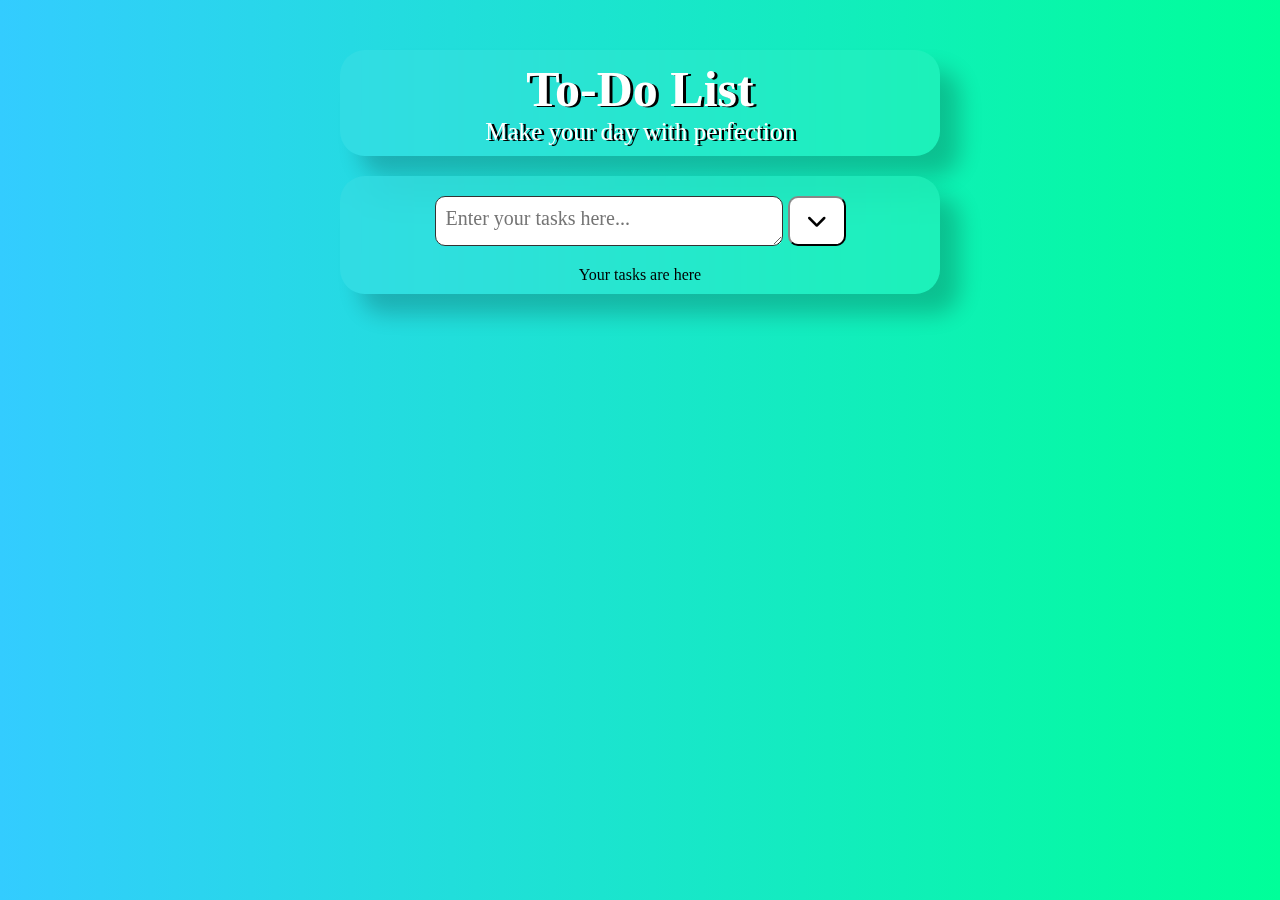
<file: P1 T1 - TO-DO List/index.html>
<!DOCTYPE html>
<html lang="en">
<head>
    <title>To-Do List Web</title>
    <link rel = "Website Icon" type = "png" href = "TDL.png">
    <meta charset="UTF-8">
    <meta http-equiv="X-UA-Compatible" content="IE=edge">
    <meta name="viewport" content="width=device-width, initial-scale=1.0">

    <script src="script.js" defer></script>
    <link rel="stylesheet" href="styles.css">
    <link rel="stylesheet" href="https://cdnjs.cloudflare.com/ajax/libs/font-awesome/6.0.0/css/all.min.css">
</head>
<body>
    <div class="container-title">
        <h1>To-Do List</h1>
        <p>Make your day with perfection</p>
    </div>
    <div class="container">
        <div class="inputcol">
            <textarea name="text" class="txtarea" placeholder="Enter your tasks here..."></textarea>
            <button type="button" class="inputbtn"><i class="fa-solid fa-chevron-down"></i></button>
        </div>
        <div class="todolist">
            <center>Your tasks are here</center>
        </div>
    </div>
</body>
</html>
</file>
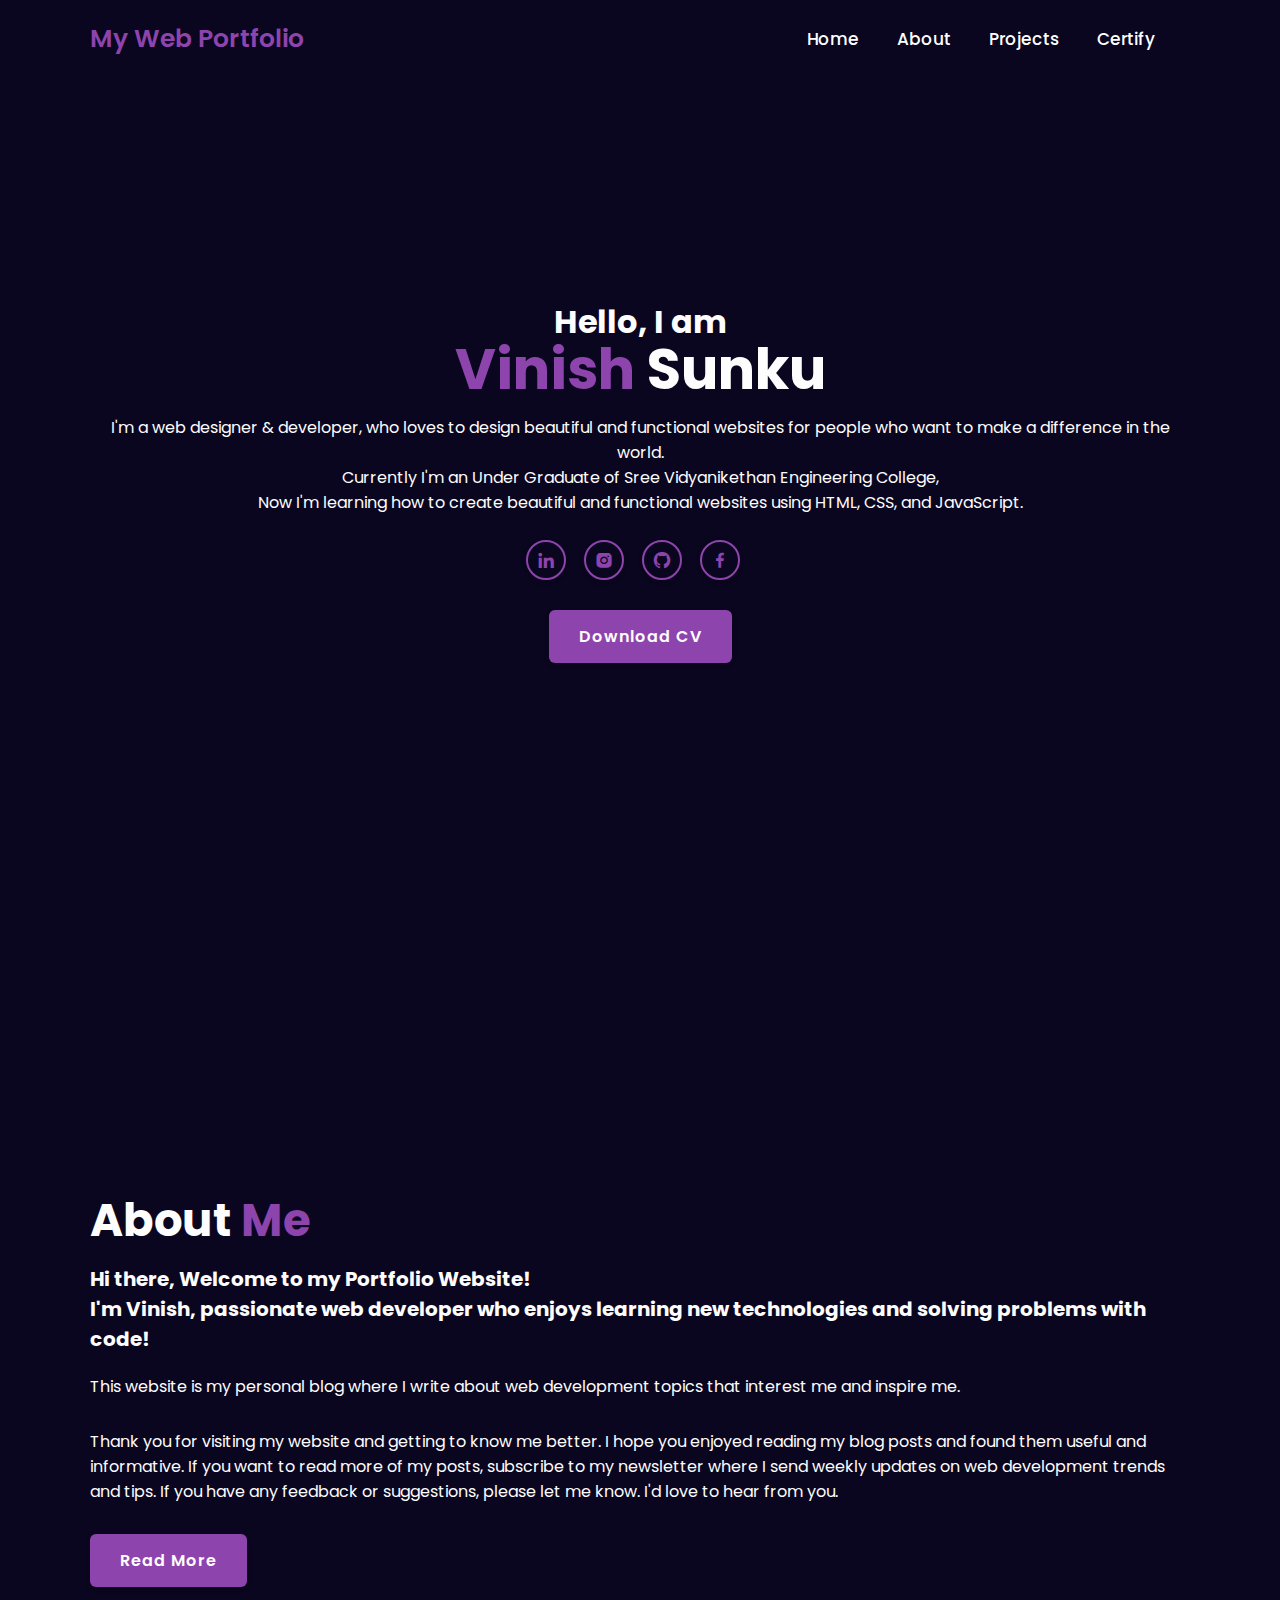
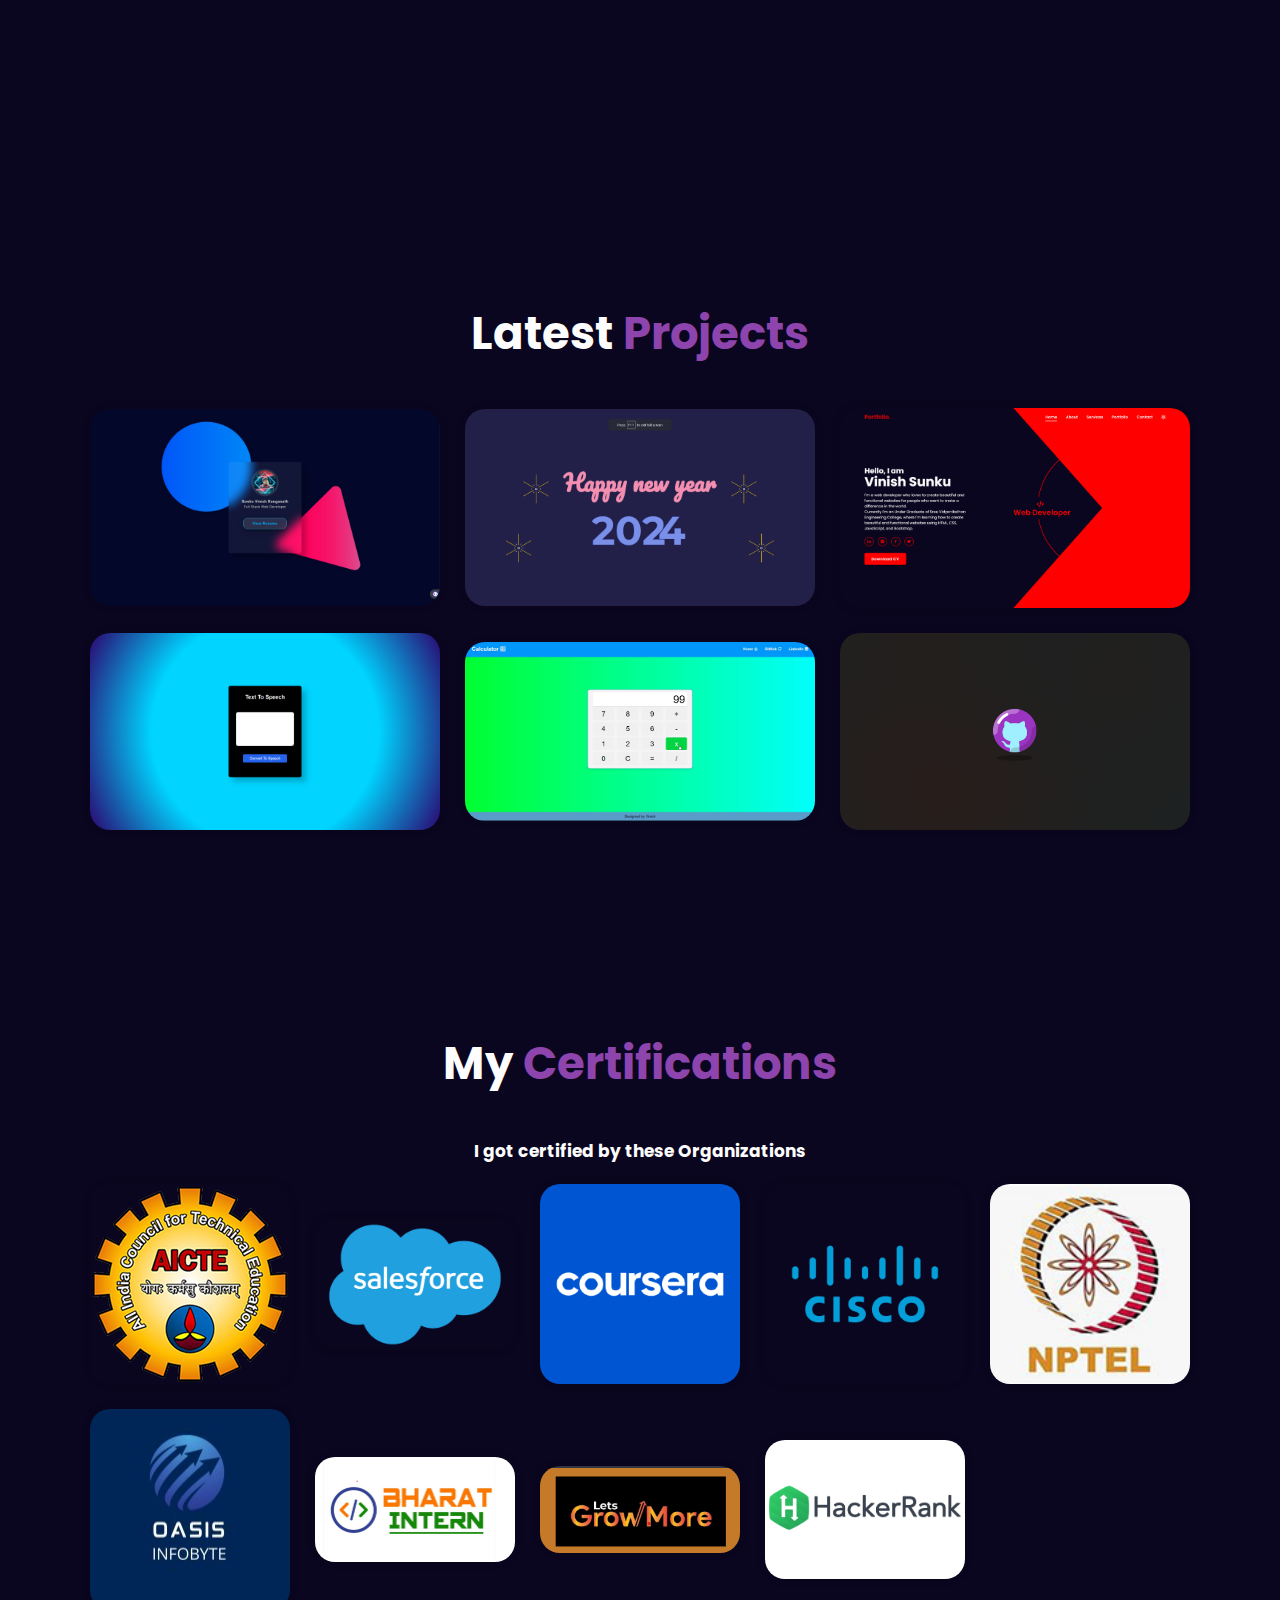
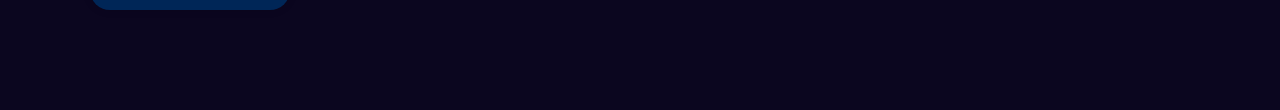
<file: P1 T2 - Portfolio/index.html>
<!DOCTYPE html>
<html lang="en">
<head>
    <title>My Portfolio Project</title>
    <!-- External css file -->
    <link rel="stylesheet" type="text/css" href="styles.css">

    <meta charset="UTF-8">
    <meta http-equiv="X-UA-Compatible" content="IE=edge">
    <meta name="viewport" content="width=device-width, initial-scale=1.0">
    <!-- box icons -->
    <link href='https://unpkg.com/boxicons@2.1.4/css/boxicons.min.css' rel='stylesheet'>

</head>
<body>
    <header class="header">
        <a href="#" class="logo">My Web Portfolio</a>
        <nav class="navbar">
            <a href="#home">Home</a>
            <a href="#about">About</a>
            <a href="#projects">Projects</a>
            <a href="#certify">Certify</a>
        </nav>
    </header>
    <section class="home" id="home">
        <div class="home-content">
            <h3>Hello, I am</h3>
            <h1><span>Vinish</span> Sunku</h1>
            <p style = "text-align: center;">
                I'm a web designer & developer, who loves to design beautiful and functional websites
                for people who want to make a difference in the world.
            </p>
            <p style = "text-align: center;">Currently I'm an Under Graduate of Sree Vidyanikethan Engineering College, <br />
                Now I'm learning how to create beautiful and functional websites using HTML, CSS, and JavaScript.</p>
            <center class="social-media">
                <a href="https://www.linkedin.com/in/vinish-s-06b389229/"><i class='bx bxl-linkedin'></i></a>
                <a href="https://www.instagram.com/vin.d_vision/"><i class='bx bxl-instagram-alt'></i></a>
                <a href="https://github.com/vinish2002"><i class='bx bxl-github'></i></a>
                <a href="#"><i class='bx bxl-facebook'></i></a>
            </center>
            <center>
                <a href="MY_CV.pdf" class="btn">Download CV</a>
            </center>
        </div>
    </section>

    <!-- about section design -->
    <section class="about" id="about">
        <div class="about-content">
            <h2 class="heading">About <span>Me</span></h2>
            <br />
            <h3>
                Hi there, Welcome to my Portfolio Website! <br/>
		 I'm Vinish, passionate web developer who enjoys learning new technologies and solving problems with code!
            </h3>
            <p>
                This website is my personal blog where I write about web development topics that interest me and inspire me.
            </p>
            <p>
                Thank you for visiting my website and getting to know me better. I hope you enjoyed reading my blog posts and
                found them useful and informative. If you want to read more of my posts, subscribe
                to my newsletter where I send weekly updates on web development trends and tips. If you have any feedback or
                suggestions, please let me know. I'd love to hear from you.
            </p>
            <a href="#" class="btn">Read More</a>
        </div>
    </section>

    <!-- Projects section design -->
    <section class="projects" id="projects">
        <h2 class="heading">Latest <span>Projects</span></h2>
            <div class="projects-div">
                <div class="projects-box">
                    <img src="images/pro1a.png" alt="">
    
                    <div class="projects-layer">
                        <h4>Resume</h4>
                        <p>My resume have showcased will Glassmorphic CSS</p>
                        <a href="https://vinish2002.github.io/codepro-1/" target="_blank"><i class='bx bx-link-external'></i></a>
                    </div>
                </div>
                <div class="projects-box">
                    <img src="images/pro2a.png" alt="">
    
                    <div class="projects-layer">
                        <h4>New year project</h4>
                        <p>Transition from 2023 to 2024 will CSS</p>
                        <a href="https://vinish2002.github.io/New-year-project/" target="_blank"><i class='bx bx-link-external'></i></a>
                    </div>
                </div>
                <div class="projects-box">
                    <img src="images/pro3a.png" alt="">
    
                    <div class="projects-layer">
                        <h4>Portfolio</h4>
                        <p>Showcases the Mini portfolio webpage, which you are viewing now</p>
                        <a href="#"><i class='bx bx-link-external'></i></a>
                    </div>
                </div>
                <div class="projects-box">
                    <img src="images/pro4a.png" alt="">
    
                    <div class="projects-layer">
                        <h4>Text-to-Speech</h4>
                        <p>This tool will convert your text into speech</p>
                        <a href="#" target="_blank"><i class='bx bx-link-external'></i></a>
                    </div>
                </div>
                <div class="projects-box">
                    <img src="images/pro5a.png" alt="">
    
                    <div class="projects-layer">
                        <h4>Calculator</h4>
                        <p>Here we cam do various simple calculations</p>
                        <a href="#"  target="_blank"><i class='bx bx-link-external'></i></a>
                    </div>
                </div>
                <div class="projects-box">
                    <img src="images/morepro.png" alt="">
    
                    <div class="projects-layer">
                        <h4>Other</h4>
                        <p>For more projects, click here !!!</p>
                        <a href="https://github.com/vinish2002/" target="_blank"><i class='bx bx-link-external'></i></a>
                    </div>
                </div>
            </div>
        </section>
	
        <!-- Certifications section -->
        <section class="certify" id="certify">
            <h2 class="heading">My <span>Certifications</span></h2>
            <h3>I got certified by these Organizations</h3>
            <div class="certify-div">
                <!-- AICTE -->
                <div class="certify-box">
                    <img src="images/AICTE-.png" alt="">
                    <div class="certify-layer">
                        <h4>AICTE</h4>
                        <p>AWS Cloud Foundations & AWS Machine Learning Foundartions</p>
                        <a href="https://www.linkedin.com/posts/vinish-s-06b389229_aws-academy-graduate-aws-academy-machine-activity-7125669389244219392-dkMc?utm_source=share&utm_medium=member_desktop" target="_blank"><i class='bx bx-link-external'></i></a>
                    </div>
                </div>
                <!-- Salesforce -->
                <div class="certify-box">
                    <img src="images/Sales.png" alt="">
                    <div class="certify-layer">
                        <h4>Salesforce</h4>
                        <p>Salesforce developer virtual internship</p>
                        <a href="https://www.linkedin.com/posts/vinish-s-06b389229_i-have-completed-my-first-virtual-internship-activity-7017883302132928512-tJdZ?utm_source=share&utm_medium=member_desktop" target="_blank"><i class='bx bx-link-external' target="_blank"></i></a>
                    </div>
                </div>
                <!-- Coursera -->
                <div class="certify-box">
                    <img src="images/coursera.png" alt="">
    
                    <div class="certify-layer">
                        <h4>Coursera</h4>
                        <p>Certificatied in Django, Linux and more !!!</p>
                        <a href="https://www.coursera.org/account/accomplishments/specialization/W2GERLPQVHDC?utm_source=link&utm_medium=certificate&utm_content=cert_image&utm_campaign=sharing_cta&utm_product=s12n" target="_blank"><i class='bx bx-link-external'></i></a>
                    </div>
                </div>
                <!-- CISCO -->
                <div class="certify-box">
                    <img src="images/cisco.png" alt="">
                    <div class="certify-layer">
                        <h4>Cisco</h4>
                        <p>Introductions to Cyber Security & Other</p>
                        <a href="https://lnkd.in/gJYasSeH" target="_blank"><i class='bx bx-link-external'></i></a>
                    </div>
                </div>
                <!-- NPTEL -->
                <div class="certify-box">
                    <img src="images/nptel.jpg" alt="">
                    <div class="certify-layer">
                        <h4>NPTEL</h4>
                        <p>Programming in Java</p>
                        <a href="https://www.linkedin.com/posts/vinish-s-06b389229_nptel-java-activity-7082064020442148864-mK3H?utm_source=share&utm_medium=member_desktop" target="_blank"><i class='bx bx-link-external'></i></a>
                    </div>
                </div>
                <!-- Oasis Infobyte -->
                <div class="certify-box">
                    <img src="images/oasis.jpeg" alt="">
                    <div class="certify-layer">
                        <h4>Oasis Infobyte</h4>
                        <p>Web Development and Designing</p>
                        <a href="https://www.linkedin.com/posts/vinish-s-06b389229_oasis-infobyte-certificate-of-completion-activity-7154397252604624896-LwGg?utm_source=share&utm_medium=member_desktop"  target="_blank"><i class='bx bx-link-external'></i></a>
                    </div>
                </div>
		<!-- Bhart Intern -->
                <div class="certify-box">
                    <img src="images/Bharat.png" alt="">
                    <div class="certify-layer">
                        <h4>Bharat Intern</h4>
                        <p>Full Stack Web Development</p>
                        <a href="https://www.linkedin.com/posts/vinish-s-06b389229_bharat-intern-completion-certificate-activity-7154397655702368257-lgNx?utm_source=share&utm_medium=member_desktop" target="_blank"><i class='bx bx-link-external'></i></a>
                    </div>
                </div>
		<!-- LetsGrowMore -->
                <div class="certify-box">
                    <img src="images/LGM.png" alt="">
                    <div class="certify-layer">
                        <h4>Lets Grow More</h4>
                        <p>Web Development</p>
                        <a href="https://www.linkedin.com/posts/vinish-s-06b389229_lgm-certificate-of-completion-activity-7154398142996594688-34zU?utm_source=share&utm_medium=member_desktop" target="_blank"><i class='bx bx-link-external'></i></a>
                    </div>
                </div>
		<!-- HackerRank -->
                <div class="certify-box">
                    <img src="images/hackerrank.png" alt="">
                    <div class="certify-layer">
                        <h4>Hackerrank</h4>
                        <p>Python, JS, SQL (Basic)</p>
                        <a href="https://www.linkedin.com/posts/vinish-s-06b389229_hackerrank-javascript-activity-7082066348729647104-v0ai?utm_source=share&utm_medium=member_desktop" target="_blank"><i class='bx bx-link-external'></i></a>
                    </div>
                </div>
            </div>
        </section>
</body>
</html>
</file>
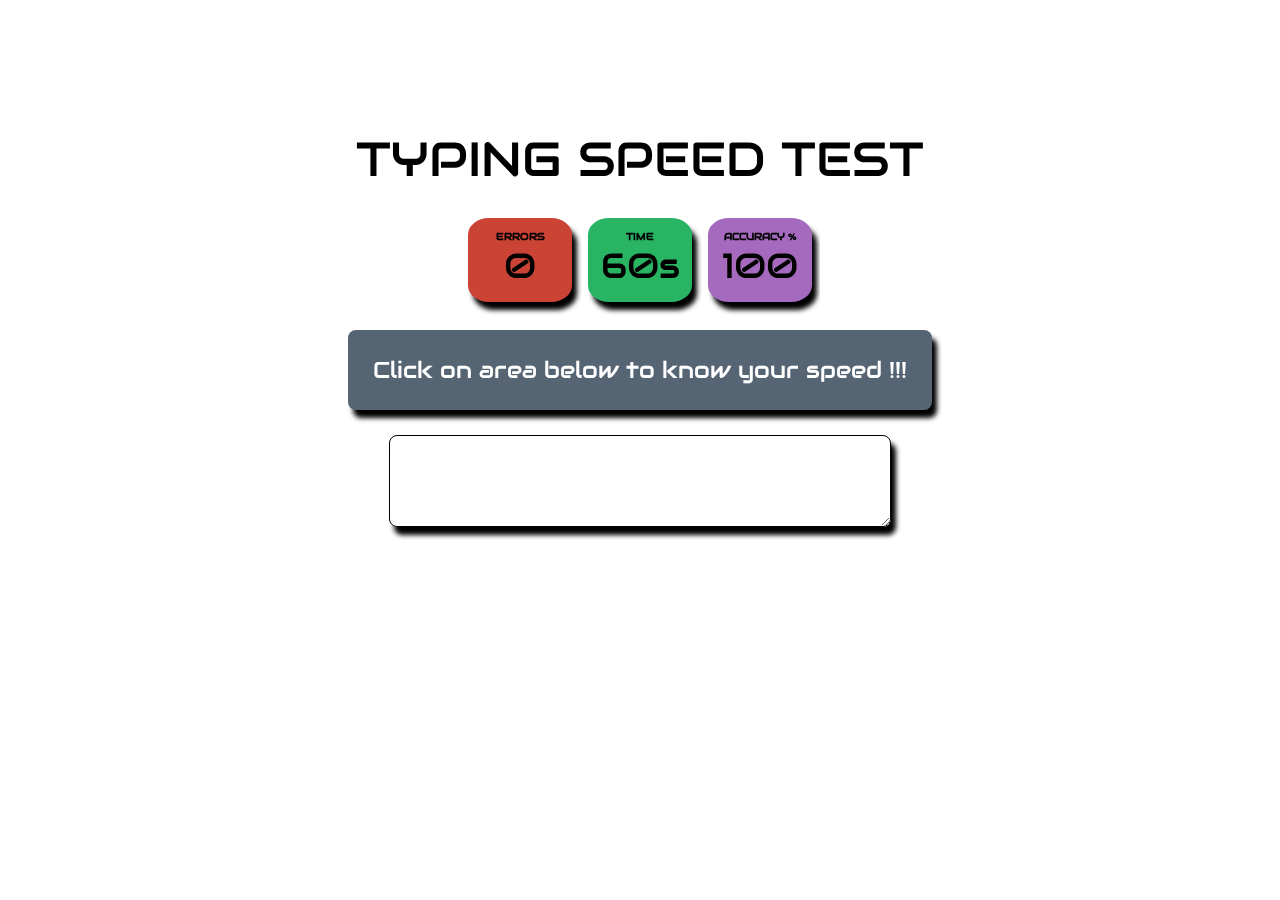
<file: P2 T2 - Typing Test/index.html>
<!DOCTYPE html> 
<head> 
	<title>Typing speed test</title>
	<!-- External CSS file -->
	<link rel="stylesheet" href="styles.css">
	<!-- Importing fonts from goolge -->
    <link rel="stylesheet" href="https://fonts.googleapis.com/css?family=Audiowide|Sofia|Trirong">
</head>
<body>
    <div class="container">
	    <div class="heading">TYPING SPEED TEST</div>
    	<div class="header">
    	    <div class="wpm">
	    	    <div class="header_text">WPM</div>
            	<div class="curr_wpm">100</div>
        	</div>
            <div class="cpm"> 
            	<div class="header_text">CPM</div> 
    		    <div class="curr_cpm">100</div> 
    	    </div> 
	        <div class="errors"> 
		        <div class="header_text">Errors</div> 
    		    <div class="curr_errors">0</div> 
        	</div> 
	        <div class="timer"> 
		        <div class="header_text">Time</div> 
    		    <div class="curr_time">60s</div> 
    	    </div>
        	<div class="accuracy"> 
	        	<div class="header_text">Accuracy %</div> 
		        <div class="curr_accuracy">100</div> 
        	</div> 
	    </div> 
    	<div class="quote"> 
	        Click on area below to know your speed !!!
    	</div> 
	    <textarea class="input_area" placeholder="start typing here..." oninput="processCurrentText()" onfocus="startGame()"> 
    	</textarea> 
	    <button class="restart_btn" onclick="resetValues()">Restart</button> 
    </div>
    <script src="script.js" alt=""> 
    </script> 
</body> 
</html>
</file>
<file: P1 T1 - TO-DO List/styles.css>
* {
    margin: 0;
    padding: 0;
    box-sizing: border-box;
    font-family: cursive;
}
body
{
    background-image: linear-gradient(to right, #33ccff, #00ff99);
    margin: 50px 2%;
    align-items: center;
}
.container-title
{
    font-size: 25px;
    text-align: center;
    margin: 0 0 30px 0;
    color: white;
    text-shadow: 3px 1px black;
    background-color: rgba(255, 255, 255, 0.06);
    -webkit-backdrop-filter: blur(20px);
            backdrop-filter: blur(20px);
    border-radius: 25px;
    margin: 0 auto;
    width: 600px;
    max-height: 425px;
    margin-bottom: 20px;
    padding: 10px;
    cursor: default;
    -webkit-box-shadow: 20px 20px 22px rgba(0,0,0,0.2);
            box-shadow: 20px 20px 22px rgba(0,0,0,0.2);
    overflow-y: auto;
}
.container
{
    background-color: rgba(255, 255, 255, 0.06);
    -webkit-backdrop-filter: blur(20px);
            backdrop-filter: blur(20px);
    border-radius: 25px;
    margin: 0 auto;
    width: 600px;
    max-height: 425px;
    margin-bottom: 20px;
    padding: 10px;
    color: #000;
    cursor: default;
    -webkit-box-shadow: 20px 20px 22px rgba(0,0,0,0.2);
            box-shadow: 20px 20px 22px rgba(0,0,0,0.2);
    overflow-y: auto;

}
.inputcol {
    display: grid;
    column-gap: 5px;
    grid-template-columns: 60% 10%;
    justify-content: center;
    margin-top: 10px;
}
.todolist {
    margin-top: 20px;
}

.txtarea {
    min-height: 50px;
    height: 50px;
    max-width: 100%;
    min-width: 100%;
    border-radius: 10px;
    border-color: #333;
    font-size: 20px;
    padding: 10px 10px;
    overflow: auto;
    overflow-x: hidden;
}

.txtarea::-webkit-scrollbar-track {
    border-radius: 10px;
    background-color: #333;
}

.txtarea::-webkit-scrollbar {
    width: 10px;
    cursor: pointer;
}

.txtarea::-webkit-scrollbar-thumb {
    border-radius: 10px;
    background-color: #8f8acc;
    cursor: pointer;
}
.txtarea:focus
{
    outline: none;
}

.inputbtn
{
    border-radius: 10px;
    border-color: #333;
    background-color: white;
    font-size: 20px;
}
.inputbtn:hover
{
    background-color: #8f8acc;
    color: white;
}
.itemall
{
    display: grid;
    grid-template-columns: 60% 5% 5%;
    justify-content: center;
    margin-bottom: 2px;
}
.item, .check-btn, .trash-btn
{
    border: none;
    background-color: white;
    min-height: 50px;
    padding: 10px 10px;
}
.item
{
    word-wrap: break-word;
    word-break: break-all;
    border-radius: 10px 0 0 10px;
    display: grid;
    align-content: center;
    font-size: 20px;
}
.check-btn, .trash-btn
{
    font-size: 15px;
}
.trash-btn
{
    border-radius: 0 10px 10px 0;
}
.check-btn:hover
{
    background-color: #37b3cc;
    color: white;
}
.trash-btn:hover
{
    background-color: #6b73c1;
    color: white;
}
.checklist
{
    text-decoration: line-through;
}
.fa-check, .fa-trash
{
    pointer-events: none;
}
button, .check-btn, .trash-btn
{
    cursor: pointer;
}
</file>
<file: P1 T2 - Portfolio/styles.css>
@import url('https://fonts.googleapis.com/css2?family=Poppins:wght@300;400;500;600;700;800;900&display=swap');
* {
    margin: 0;
    padding: 0;
    box-sizing: border-box;
    text-decoration: none;
    border: none;
    outline: none;
    scroll-behavior: smooth;
    font-family: 'Poppins', sans-serif;
}
html
{
    font-size: 62.5%;
}
body
{
    background: #0b061f;
    color: #fdfdfd;
}
span
{
    color: #8E44AD;
}
.header
{
    justify-content: center;
    position: fixed;
    top: 0;
    left: 0;
    width: 100%;
    padding: 2rem 7%;
    background: transparent;
    display: flex;
    align-items: center;
    z-index: 100;
    transition: .5s;
    background: #0b061f;
}
.header.sticky
{
    background: #8E44AD;
    box-shadow: 0 .1rem 1rem var(rgba(0, 0, 0, .2));
}
.logo
{
    font-size: 2.5rem;
    color: #8E44AD;
    font-weight: 600;
    margin-right: auto;
}
.navbar a
{
    position: relative;
    font-size: 1.7rem;
    color: #fff;
    font-weight: 500;
    margin-right: 3.5rem;
}
.header.sticky .navbar a
{
    color: var(--bg-color);
}
.header.sticky .navbar a.active
{
    color: #8E44AD;
}
.navbar a.active::before
{
    content: '';
    position: absolute;
    left: 0;
    bottom: -6px;
    width: 100%;
    height: .2rem;
    background: #fdfdfd;
}
.header.sticky .navbar a::before
{
    background: #8E44AD;
    opacity: .7;
}
#darkMode-icon
{
    font-size: 2.4rem;
    color: var(--white-color);
    cursor: pointer;
}
.header.sticky #darkMode-icon
{
    color: var(--text-color);
    opacity: .9;
}
#menu-icon
{
    font-size: 3.6rem;
    color: var(--text-color);
    display: none;
}
section
{
    align-items: center;
    min-height: 100vh;
    padding: 10rem 7% 2rem;
}
.home
{
    display: flex;
    align-items: center;
}
.home .home-content
{
    width: 100%;
}
.home-content h3
{
    text-align: center;
    font-size: 3.2rem;
    font-weight: 700;
    line-height: .3;
}
.home-content h1
{
    text-align: center;
    font-size: 5.6rem;
    font-weight: 700;
    margin-bottom: .3rem;
}
.home-content p
{
    font-size: 1.6rem;
}
.home-content .social-media a
{
    display: inline-flex;
    justify-content: center;
    align-items: center;
    width: 4rem;
    height: 4rem;
    background: transparent;
    border: .2rem solid #8E44AD;
    border-radius: 50%;
    box-shadow: 0 .2rem .5rem rgba(0, 0, 0, .2);
    font-size: 2rem;
    color: #8E44AD;
    margin: 2.5rem 1.5rem 3rem 0;
    transition: .5s ease;
}
.home-content .social-media a:hover
{
    background: #8E44AD;
    color: #fdfdfd;
}
.btn
{
    display: inline-block;
    padding: 1.2rem 2.8rem;
    background: #8E44AD;
    border-radius: .6rem;
    box-shadow: 0 .2rem .5rem rgba(0, 0, 0, .2);
    font-size: 1.6rem;
    color: #fdfdfd;
    letter-spacing: .1rem;
    font-weight: 600;
    border: .2rem solid transparent;
    transition: .5s ease;
}
.btn:hover
{
    background: rgba(0, 0, 0, .2);
    color: #fdfdfd;
    border-color: #8E44AD;
}


/* about me section */
.about
{
    display: flex;
    justify-content: center;
    align-items: center;
    gap: 4rem;
}
.heading
{
    font-size: 4.5rem;
    text-align: center;
}
.about-content h2
{
    text-align: left;
    line-height: 1.2;
}
.about-content h3
{
    font-size: 2rem;
}
.about-content p
{
    font-size: 1.6rem;
    margin: 2rem 0 3rem;
}


/* projects section*/
.projects
{
    min-height: auto;
    padding-bottom: 10rem;
}
.projects h2
{
    margin-bottom: 4rem;
}
.projects .projects-div
{
    display: grid;
    grid-template-columns: repeat(3, 1fr);
    align-items: center;
    gap: 2.5rem;
}
.projects-div .projects-box
{
    position: relative;
    display: flex;
    border-radius: 2rem;
    box-shadow: 0 0 1rem rgba(0, 0, 0, .1);
    overflow: hidden;
}
.projects-box img
{
    width: 100%;
    transition: .5s ease;
}
.projects-box:hover img
{
    transform: scale(1.1);
}
.projects-box .projects-layer
{
    position: absolute;
    bottom: 0;
    left: 0;
    width: 100%;
    height: 100%;
    background: linear-gradient(rgba(0, 0, 0, .1), var(--main-color));
    color: #fff;
    display: flex;
    justify-content: center;
    align-items: center;
    flex-direction: column;
    text-align: center;
    padding: 0 4rem;
    opacity: 0;
    transition: .5s ease;
}
.projects-box:hover .projects-layer
{
    opacity: 1;
}
.projects-layer h4
{
    font-size: 3rem;
}
.projects-layer p
{
    font-size: 1.6rem;
    margin: .3rem 0 1rem;
}
.projects-layer a
{
    display: inline-flex;
    justify-content: center;
    align-items: center;
    width: 5rem;
    height: 5rem;
    background: #fff;
    border-radius: 50%;
}
.projects-layer a i
{
    color: #333;
    font-size: 2rem;
}


/* Certify section*/
.certify
{
    min-height: auto;
    padding-bottom: 10rem;
}
.certify h2
{
    margin-bottom: 4rem;
}
.certify h3
{
    font-size: 1.7rem;
    text-align: center;
    margin-bottom: 2rem;
}
.certify .certify-div
{
    display: grid;
    grid-template-columns: repeat(5, 1fr);
    align-items: center;
    gap: 2.5rem;
}
.certify-div .certify-box
{
    position: relative;
    display: flex;
    border-radius: 2rem;
    box-shadow: 0 0 1rem rgba(0, 0, 0, .1);
    overflow: hidden;
}
.certify-box img
{
    width: 100%;
    transition: .5s ease;
}
.certify-box:hover img
{
    transform: scale(1.1);
}
.certify-box .certify-layer
{
    position: absolute;
    bottom: 0;
    left: 0;
    width: 100%;
    height: 100%;
    background: linear-gradient(rgba(0, 0, 0, .1), var(--main-color));
    color: #fff;
    display: flex;
    justify-content: center;
    align-items: center;
    flex-direction: column;
    text-align: center;
    padding: 0 4rem;
    opacity: 0;
    transition: .5s ease;
}
.certify-box:hover .certify-layer
{
    opacity: 1;
}
.certify-layer h4
{
    font-size: 2rem;
}
.certify-layer p
{
    font-size: 1rem;
    margin: .3rem 0 1rem;
}
.certify-layer a
{
    display: inline-flex;
    justify-content: center;
    align-items: center;
    width: 5rem;
    height: 5rem;
    background: #fff;
    border-radius: 50%;
}
.certify-layer a i
{
    color: #333;
    font-size: 2rem;
}
</file>
<file: P2 T2 - Typing Test/styles.css>
* {
    margin: 0;
    font-family: "Audiowide", sans-serif;
    overflow: hidden;
}
body {
    background: url(https://plus.unsplash.com/premium_photo-1701534008693-0eee0632d47a?w=500&auto=format&fit=crop&q=60&ixlib=rb-4.0.3&ixid=M3wxMjA3fDB8MHxzZWFyY2h8MTN8fHdlYnNpdGUlMjBiYWNrZ3JvdW5kfGVufDB8fDB8fHww) no-repeat center center fixed; 
    background-size: cover;
    align-items : center;
    border-radius: 20px;
} 
.container {
    text-align: center;
    background-color: rgba(255, 255, 255, 0.06);
    -webkit-backdrop-filter: blur(20px);
            backdrop-filter: blur(20px);
    padding: 10%;
    padding-bottom: 13%;
    display: flex; 
    flex-direction: column; 
    align-items: center; 
    border-radius: 10px;
} 
.heading {
    margin-bottom: 20px; 
    font-size: 3rem; 
    color: black; 
} 
.header { 
    display: flex;
    padding-bottom: 10px;
    align-items: center;
} 
.errors, .cpm, .wpm {
    background-color: #CB4335;
    height: 60px; 
    width: 80px; 
    margin: 8px; 
    padding: 12px; 
    border-radius: 20%; 
    box-shadow: black 5px 8px 5px; 
}
.timer, .accuracy {
    background-color: #28B463;
    height: 60px; 
    width: 80px; 
    margin: 8px; 
    padding: 12px; 
    border-radius: 20%; 
    box-shadow: black 5px 8px 5px;
}
.accuracy {
    background-color: #A569BD;
}
.cpm, .wpm {
    background-color: #3498DB;
    display: none; 
} 
.header_text { 
    text-transform: uppercase; 
    font-size: 0.65rem; 
    font-weight: 600; 
} 
.curr_errors, .curr_cpm, .curr_wpm, .curr_time, .curr_accuracy {
    font-size: 2.2rem;
}
.quote { 
    background-color: #566573;
    color: white;
    font-size: 1.45rem; 
    margin: 10px; 
    padding: 25px; 
    border-radius: 8px;
    box-shadow: black 5px 8px 5px; 
} 
.input_area {
    height: 50px; 
    width: 45%; 
    font-size: 1.5rem; 
    font-weight: 600; 
    margin: 15px; 
    padding: 20px; 
    border: 1px solid #000;
    border-radius: 8px;
    box-shadow: black 5px 8px 5px;
    background-color: rgba(255, 255, 255, 0.06);
    -webkit-backdrop-filter: blur(20px);
            backdrop-filter: blur(20px);
} 
.restart_btn { 
    display: none;
    color: white;
    background-color: #5B2C6F;
    font-size: 1.5rem; 
    padding: 10px; 
    border: 0px; 
    box-shadow: black 5px 8px 5px; 
} 
.incorrect_char { 
    color: red; 
    text-decoration: underline; 
} 
.correct_char { 
    color: darkgreen; 
}
</file>
